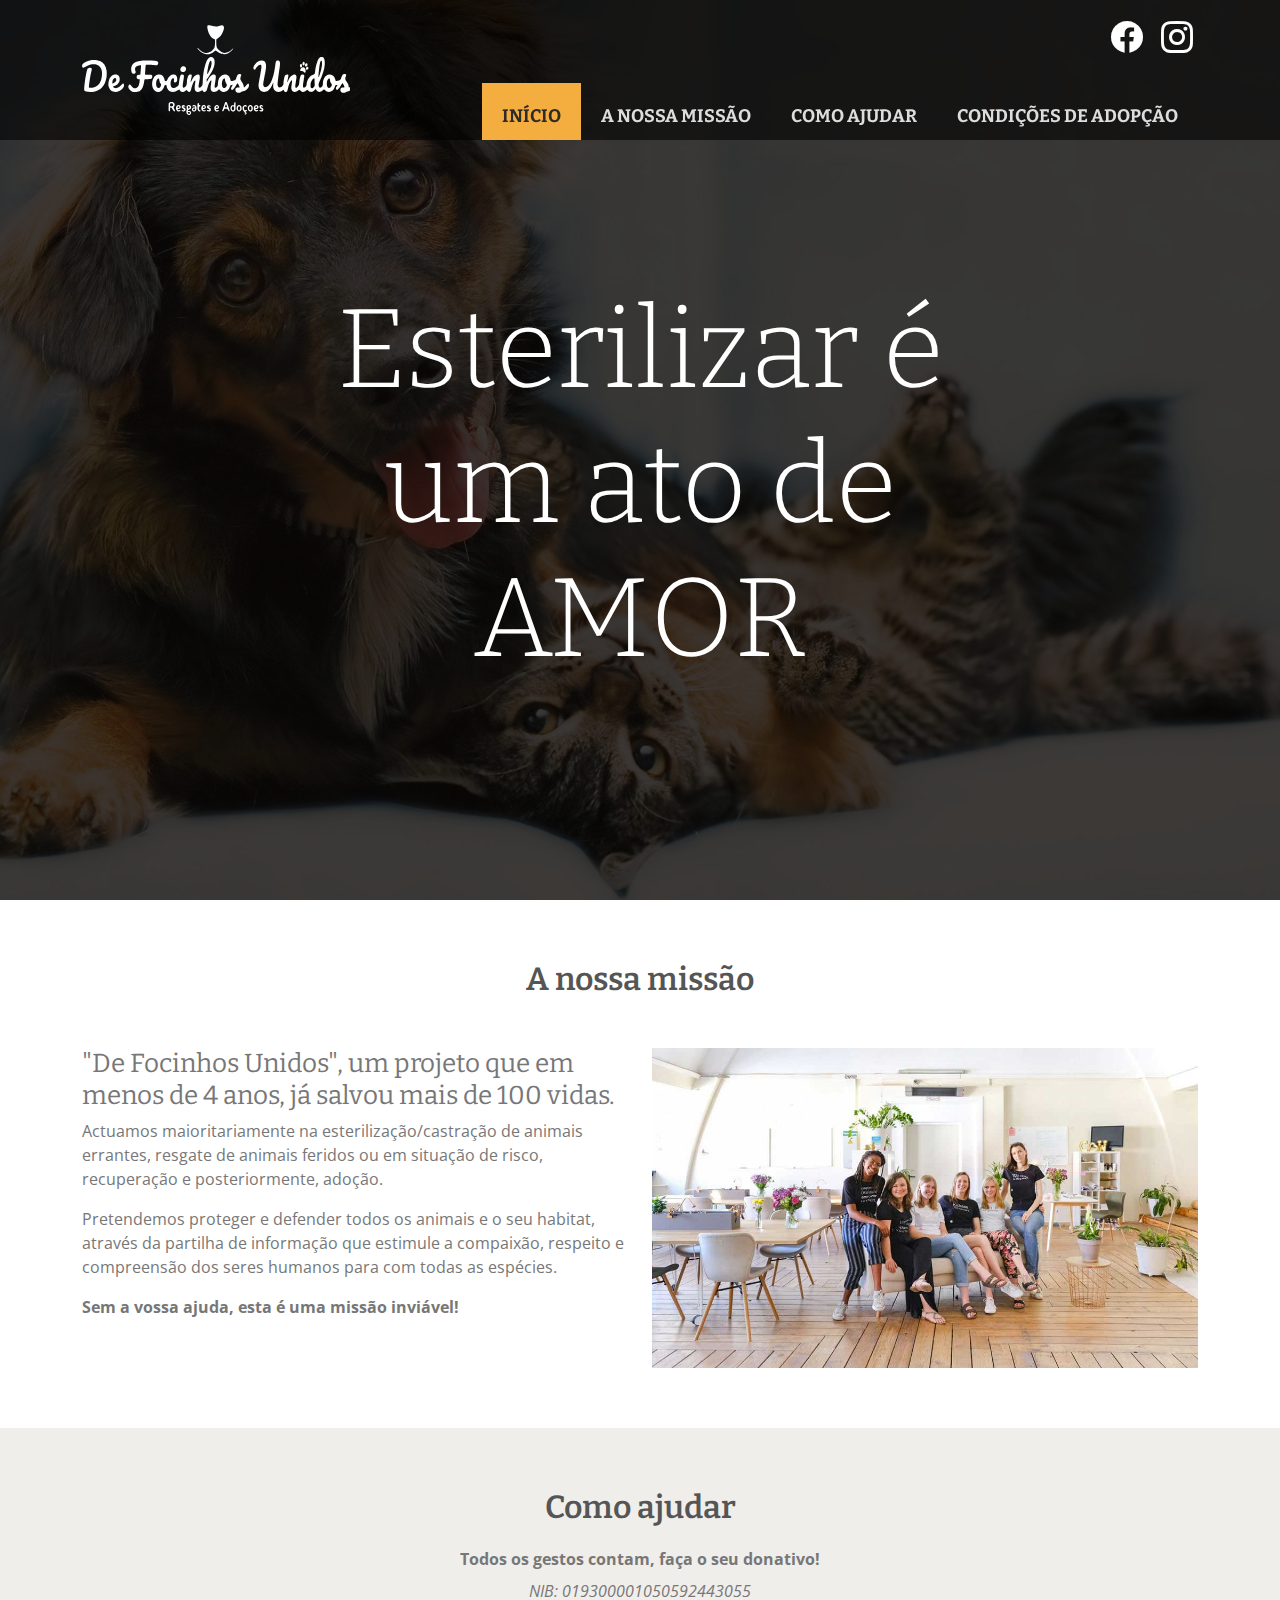
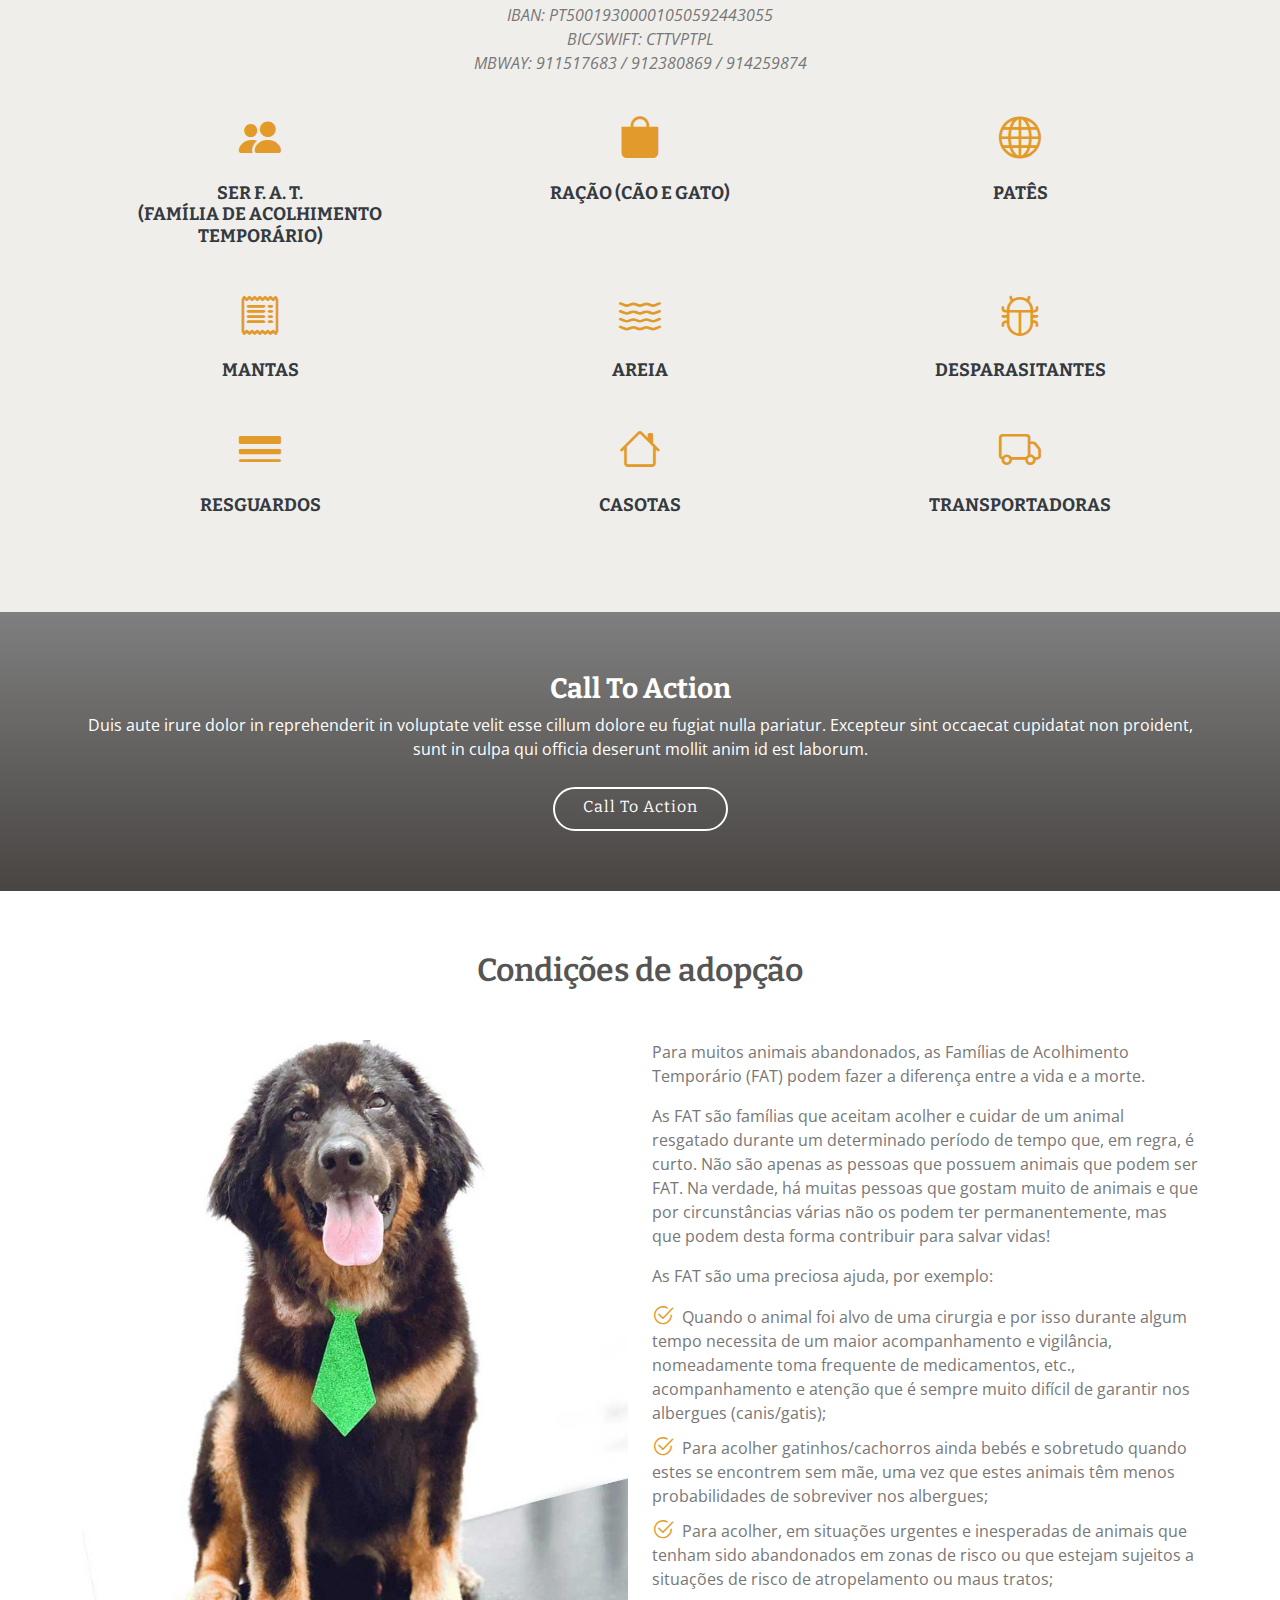
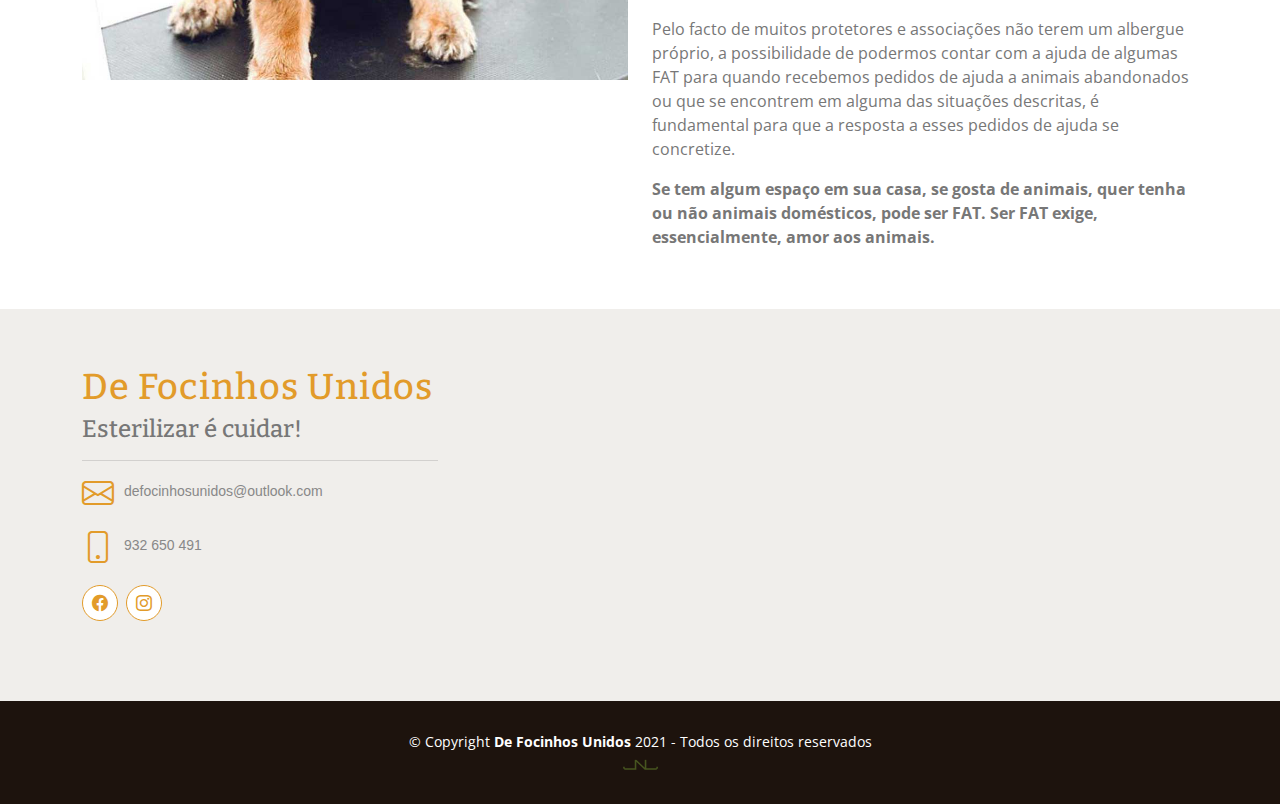
<file: index.html>
<!DOCTYPE html>
<html lang="pt">

<head>
  <meta charset="utf-8">
  <meta content="width=device-width, initial-scale=1.0" name="viewport">

  <title>De Focinhos Unidos</title>
  <meta content="De Focinhos Unidos, um projeto que em menos de 4 anos, já salvou mais de 100 vidas. Actuamos maioritariamente na esterilização/castração de animais errantes, resgate de animais feridos ou em situação de risco, recuperação e posteriormente, adoção." name="description">
  <meta content="focinhos, unidos, resgate, animais, caes, gatos, familia, ajudar, cao, acolhimento, adopção, adopcao, esterilizar, cuidar" name="keywords">
  <link href="assets/img/favicon.png" rel="icon">
  <link href="assets/img/apple-touch-icon.png" rel="apple-touch-icon">
  <link
    href="https://fonts.googleapis.com/css?family=Open+Sans:300,300i,400,400i,600,600i,700,700i|Bitter:400,300,700,900"
    rel="stylesheet">
  <link href="assets/vendor/bootstrap/css/bootstrap.min.css" rel="stylesheet">
  <link href="assets/vendor/bootstrap-icons/bootstrap-icons.css" rel="stylesheet">
  <link href="assets/vendor/glightbox/css/glightbox.min.css" rel="stylesheet">
  <link href="assets/vendor/swiper/swiper-bundle.min.css" rel="stylesheet">
  <link href="assets/css/style.css" rel="stylesheet">
</head>

<body>
  <header id="header" class="fixed-top d-flex align-items-center">
    <div class="container d-flex align-items-center">

      <div class="logo me-auto">
        <a href="./"><img src="assets/img/logo.svg" alt="" class="img-fluid"></a>
      </div>

      <div class="menus">
        <div class="social-nav">
          <a href="https://www.facebook.com/DeFocinhosUnidos/" target="_blank"><i class="bi bi-facebook"></i></a>
          <a href="https://www.instagram.com/defocinhosunidos.pt/" target="_blank"><i class="bi bi-instagram"></i></a>
        </div>
        <nav id="navbar" class="navbar">
          <ul>
            <li><a class="nav-link scrollto active" href="#hero">Início</a></li>
            <li><a class="nav-link scrollto" href="#about">A nossa missão</a></li>
            <li><a class="nav-link scrollto" href="#services">Como ajudar</a></li>
            <li><a class="nav-link scrollto" href="#condicoes">Condições de adopção</a></li>
          </ul>
          <i class="bi bi-list mobile-nav-toggle"></i>
        </nav>
      </div>
    </div>
  </header>

  <section id="hero">
    <div class="hero-container">
      <h1>Esterilizar é <br>um ato de <br>AMOR</h1>
    </div>
  </section>

  <main id="main">

    <section id="about" class="about">
      <div class="container">

        <div class="section-title">
          <h2>A nossa missão</h2>
        </div>

        <div class="row">
          <div class="col-lg-6 order-1 order-lg-2">
            <img src="assets/img/about-img.jpg" class="img-fluid" alt="">
          </div>
          <div class="col-lg-6 pt-4 pt-lg-0 order-2 order-lg-1">
            <h3>"De Focinhos Unidos", um projeto que em menos de 4 anos, já salvou mais de 100 vidas. </h3>
            <p>
              Actuamos maioritariamente na esterilização/castração de animais errantes, resgate de animais feridos ou em
              situação de risco, recuperação e posteriormente, adoção.
            </p>
            <p>
              Pretendemos proteger e defender todos os animais e o seu habitat, através da partilha de informação que
              estimule a compaixão, respeito e compreensão dos seres humanos para com todas as espécies.
            </p>
            <p>
              <strong>Sem a vossa ajuda, esta é uma missão inviável!</strong>
            </p>
          </div>
        </div>

      </div>
    </section>

    <section id="services" class="services section-bg">
      <div class="container">

        <div class="section-title">
          <h2>Como ajudar</h2>
          <p class="fw-bolder mb-2">Todos os gestos contam, faça o seu donativo!</p>
          <p class="fst-italic">
            NIB: 019300001050592443055<br>
            IBAN: PT50019300001050592443055<br>
            BIC/SWIFT: CTTVPTPL<br>
            MBWAY: 911517683 / 912380869 / 914259874
          </p>
        </div>

        <div class="row">
          <div class="col-lg-4 col-md-6 icon-box">
            <div class="icon"><i class="bi bi-people-fill"></i></div>
            <h4 class="title"><a href="">Ser F. A. T. <br>(Família de Acolhimento Temporário)</a></h4>
          </div>
          <div class="col-lg-4 col-md-6 icon-box">
            <div class="icon"><i class="bi bi-bag-fill"></i></div>
            <h4 class="title"><a href="">Ração (Cão e Gato)</a></h4>
          </div>
          <div class="col-lg-4 col-md-6 icon-box">
            <div class="icon"><i class="bi bi-globe"></i></div>
            <h4 class="title"><a href="">Patês</a></h4>
          </div>
          <div class="col-lg-4 col-md-6 icon-box">
            <div class="icon"><i class="bi bi-receipt"></i></div>
            <h4 class="title"><a href="">Mantas</a></h4>
          </div>
          <div class="col-lg-4 col-md-6 icon-box">
            <div class="icon"><i class="bi bi-water"></i></div>
            <h4 class="title"><a href="">Areia</a></h4>
          </div>
          <div class="col-lg-4 col-md-6 icon-box">
            <div class="icon"><i class="bi bi-bug"></i></div>
            <h4 class="title"><a href="">Desparasitantes</a></h4>
          </div>
          <div class="col-lg-4 col-md-6 icon-box">
            <div class="icon"><i class="bi bi-border-width"></i></div>
            <h4 class="title"><a href="">Resguardos</a></h4>
          </div>
          <div class="col-lg-4 col-md-6 icon-box">
            <div class="icon"><i class="bi bi-house"></i></div>
            <h4 class="title"><a href="">Casotas</a></h4>
          </div>
          <div class="col-lg-4 col-md-6 icon-box">
            <div class="icon"><i class="bi bi-truck"></i></div>
            <h4 class="title"><a href="">Transportadoras</a></h4>
          </div>
        </div>

      </div>
    </section>

    <section class="call-to-action">
      <div class="container">

        <div class="text-center">
          <h3>Call To Action</h3>
          <p> Duis aute irure dolor in reprehenderit in voluptate velit esse cillum dolore eu fugiat nulla pariatur.
            Excepteur sint occaecat cupidatat non proident, sunt in culpa qui officia deserunt mollit anim id est
            laborum.</p>
          <a class="cta-btn" href="#">Call To Action</a>
        </div>

      </div>
    </section>

    <section id="condicoes" class="about">
      <div class="container">

        <div class="section-title">
          <h2>Condições de adopção</h2>
        </div>

        <div class="row">
          <div class="col-lg-6 pt-4 pt-lg-0 order-2 order-lg-2">
            <p>Para muitos animais abandonados, as Famílias de Acolhimento Temporário (FAT) podem fazer a diferença entre a vida e a morte.<p><p>As FAT são famílias que aceitam acolher e cuidar de um animal resgatado durante um determinado período de tempo que, em regra, é curto. Não são apenas as pessoas que possuem animais que podem ser FAT. Na verdade, há muitas pessoas que gostam muito de animais e que por circunstâncias várias não os podem ter permanentemente, mas que podem desta forma contribuir para salvar vidas!</p>
            <p>As FAT são uma preciosa ajuda, por exemplo:</p>
            <ul>
              <li><i class="bi bi-check2-circle"></i> Quando o animal foi alvo de uma cirurgia e por isso durante algum tempo necessita de um maior acompanhamento e vigilância, nomeadamente toma frequente de medicamentos, etc., acompanhamento e atenção que é sempre muito difícil de garantir nos albergues (canis/gatis);</li>
              <li><i class="bi bi-check2-circle"></i> Para acolher gatinhos/cachorros ainda bebés e sobretudo quando estes se encontrem sem mãe, uma vez que estes animais têm menos probabilidades de sobreviver nos albergues;</li>
              <li><i class="bi bi-check2-circle"></i> Para acolher, em situações urgentes e inesperadas de animais que tenham sido abandonados em zonas de risco ou que estejam sujeitos a situações de risco de atropelamento ou maus tratos;</li>
            </ul>
            <p>Pelo facto de muitos protetores e associações não terem um albergue próprio, a possibilidade de podermos contar com a ajuda de algumas FAT para quando recebemos pedidos de ajuda a animais abandonados ou que se encontrem em alguma das situações descritas, é fundamental para que a resposta a esses pedidos de ajuda se concretize.</p>
            <p class="fw-bolder">Se tem algum espaço em sua casa, se gosta de animais, quer tenha ou não animais domésticos, pode ser FAT. Ser FAT exige, essencialmente, amor aos animais.</p>
          </div>
          <div class="col-lg-6 order-1 order-lg-1">
            <img src="assets/img/condicoes.jpg" class="img-fluid" alt="">
          </div>
        </div>

      </div>
    </section>

    <!--
    <section id="faq" class="faq section-bg">
      <div class="container">

        <div class="section-title">
          <h2>Frequently Asked Questions</h2>
        </div>

        <ul class="faq-list">

          <li>
            <div data-bs-toggle="collapse" class="collapsed question" href="#faq1">Non consectetur a erat nam at lectus
              urna duis? <i class="bi bi-chevron-down icon-show"></i><i class="bi bi-chevron-up icon-close"></i></div>
            <div id="faq1" class="collapse" data-bs-parent=".faq-list">
              <p>
                Feugiat pretium nibh ipsum consequat. Tempus iaculis urna id volutpat lacus laoreet non curabitur
                gravida. Venenatis lectus magna fringilla urna porttitor rhoncus dolor purus non.
              </p>
            </div>
          </li>

          <li>
            <div data-bs-toggle="collapse" href="#faq2" class="collapsed question">Feugiat scelerisque varius morbi enim
              nunc faucibus a pellentesque? <i class="bi bi-chevron-down icon-show"></i><i
                class="bi bi-chevron-up icon-close"></i></div>
            <div id="faq2" class="collapse" data-bs-parent=".faq-list">
              <p>
                Dolor sit amet consectetur adipiscing elit pellentesque habitant morbi. Id interdum velit laoreet id
                donec ultrices. Fringilla phasellus faucibus scelerisque eleifend donec pretium. Est pellentesque elit
                ullamcorper dignissim. Mauris ultrices eros in cursus turpis massa tincidunt dui.
              </p>
            </div>
          </li>

          <li>
            <div data-bs-toggle="collapse" href="#faq3" class="collapsed question">Dolor sit amet consectetur adipiscing
              elit pellentesque habitant morbi? <i class="bi bi-chevron-down icon-show"></i><i
                class="bi bi-chevron-up icon-close"></i></div>
            <div id="faq3" class="collapse" data-bs-parent=".faq-list">
              <p>
                Eleifend mi in nulla posuere sollicitudin aliquam ultrices sagittis orci. Faucibus pulvinar elementum
                integer enim. Sem nulla pharetra diam sit amet nisl suscipit. Rutrum tellus pellentesque eu tincidunt.
                Lectus urna duis convallis convallis tellus. Urna molestie at elementum eu facilisis sed odio morbi quis
              </p>
            </div>
          </li>

          <li>
            <div data-bs-toggle="collapse" href="#faq4" class="collapsed question">Ac odio tempor orci dapibus. Aliquam
              eleifend mi in nulla? <i class="bi bi-chevron-down icon-show"></i><i
                class="bi bi-chevron-up icon-close"></i></div>
            <div id="faq4" class="collapse" data-bs-parent=".faq-list">
              <p>
                Dolor sit amet consectetur adipiscing elit pellentesque habitant morbi. Id interdum velit laoreet id
                donec ultrices. Fringilla phasellus faucibus scelerisque eleifend donec pretium. Est pellentesque elit
                ullamcorper dignissim. Mauris ultrices eros in cursus turpis massa tincidunt dui.
              </p>
            </div>
          </li>

          <li>
            <div data-bs-toggle="collapse" href="#faq5" class="collapsed question">Tempus quam pellentesque nec nam
              aliquam sem et tortor consequat? <i class="bi bi-chevron-down icon-show"></i><i
                class="bi bi-chevron-up icon-close"></i></div>
            <div id="faq5" class="collapse" data-bs-parent=".faq-list">
              <p>
                Molestie a iaculis at erat pellentesque adipiscing commodo. Dignissim suspendisse in est ante in. Nunc
                vel risus commodo viverra maecenas accumsan. Sit amet nisl suscipit adipiscing bibendum est. Purus
                gravida quis blandit turpis cursus in
              </p>
            </div>
          </li>

          <li>
            <div data-bs-toggle="collapse" href="#faq6" class="collapsed question">Tortor vitae purus faucibus ornare.
              Varius vel pharetra vel turpis nunc eget lorem dolor? <i class="bi bi-chevron-down icon-show"></i><i
                class="bi bi-chevron-up icon-close"></i></div>
            <div id="faq6" class="collapse" data-bs-parent=".faq-list">
              <p>
                Laoreet sit amet cursus sit amet dictum sit amet justo. Mauris vitae ultricies leo integer malesuada
                nunc vel. Tincidunt eget nullam non nisi est sit amet. Turpis nunc eget lorem dolor sed. Ut venenatis
                tellus in metus vulputate eu scelerisque. Pellentesque diam volutpat commodo sed egestas egestas
                fringilla phasellus faucibus. Nibh tellus molestie nunc non blandit massa enim nec.
              </p>
            </div>
          </li>

        </ul>

      </div>
    </section>

    <section id="portfolio" class="portfolio">
      <div class="container">

        <div class="section-title">
          <h2>Our Portfolio</h2>
        </div>

        <div class="row">
          <div class="col-lg-12">
            <ul id="portfolio-flters">
              <li data-filter="*" class="filter-active">All</li>
              <li data-filter=".filter-app">App</li>
              <li data-filter=".filter-card">Card</li>
              <li data-filter=".filter-web">Web</li>
            </ul>
          </div>
        </div>

        <div class="row portfolio-container">

          <div class="col-lg-4 col-md-6 portfolio-item filter-app">
            <div class="portfolio-wrap">
              <img src="assets/img/portfolio/portfolio-1.jpg" class="img-fluid" alt="">
              <div class="portfolio-info">
                <h3><a href="assets/img/portfolio/portfolio-1.jpg" data-gallery="portfolioGallery"
                    class="portfolio-lightbox" title="App 1">App 1</a></h3>
                <div>
                  <a href="assets/img/portfolio/portfolio-1.jpg" data-gallery="portfolioGallery"
                    class="portfolio-lightbox" title="App 1"><i class="bi bi-plus"></i></a>
                  <a href="portfolio-details.html" title="Details"><i class="bi bi-link"></i></a>
                </div>
              </div>
            </div>
          </div>

          <div class="col-lg-4 col-md-6 portfolio-item filter-web">
            <div class="portfolio-wrap">
              <img src="assets/img/portfolio/portfolio-2.jpg" class="img-fluid" alt="">
              <div class="portfolio-info">
                <h3><a href="assets/img/portfolio/portfolio-2.jpg" data-gallery="portfolioGallery"
                    class="portfolio-lightbox" title="Web 3">Web 3</a></h3>
                <div>
                  <a href="assets/img/portfolio/portfolio-2.jpg" data-gallery="portfolioGallery"
                    class="portfolio-lightbox" title="Web 3"><i class="bi bi-plus"></i></a>
                  <a href="portfolio-details.html" title="Details"><i class="bi bi-link"></i></a>
                </div>
              </div>
            </div>
          </div>

          <div class="col-lg-4 col-md-6 portfolio-item filter-app">
            <div class="portfolio-wrap">
              <img src="assets/img/portfolio/portfolio-3.jpg" class="img-fluid" alt="">
              <div class="portfolio-info">
                <h3><a href="assets/img/portfolio/portfolio-3.jpg" data-gallery="portfolioGallery"
                    class="portfolio-lightbox" title="App 2">App 2</a></h3>
                <div>
                  <a href="assets/img/portfolio/portfolio-3.jpg" data-gallery="portfolioGallery"
                    class="portfolio-lightbox" title="App 2"><i class="bi bi-plus"></i></a>
                  <a href="portfolio-details.html" title="Details"><i class="bi bi-link"></i></a>
                </div>
              </div>
            </div>
          </div>

          <div class="col-lg-4 col-md-6 portfolio-item filter-card">
            <div class="portfolio-wrap">
              <img src="assets/img/portfolio/portfolio-4.jpg" class="img-fluid" alt="">
              <div class="portfolio-info">
                <h3><a href="assets/img/portfolio/portfolio-4.jpg" data-gallery="portfolioGallery"
                    class="portfolio-lightbox" title="Card 2">Card 2</a></h3>
                <div>
                  <a href="assets/img/portfolio/portfolio-4.jpg" data-gallery="portfolioGallery"
                    class="portfolio-lightbox" title="Card 2"><i class="bi bi-plus"></i></a>
                  <a href="portfolio-details.html" title="Details"><i class="bi bi-link"></i></a>
                </div>
              </div>
            </div>
          </div>

          <div class="col-lg-4 col-md-6 portfolio-item filter-web">
            <div class="portfolio-wrap">
              <img src="assets/img/portfolio/portfolio-5.jpg" class="img-fluid" alt="">
              <div class="portfolio-info">
                <h3><a href="assets/img/portfolio/portfolio-5.jpg" data-gallery="portfolioGallery"
                    class="portfolio-lightbox" title="Web 2">Web 2</a></h3>
                <div>
                  <a href="assets/img/portfolio/portfolio-5.jpg" data-gallery="portfolioGallery"
                    class="portfolio-lightbox" title="Web 2"><i class="bi bi-plus"></i></a>
                  <a href="portfolio-details.html" title="Details"><i class="bi bi-link"></i></a>
                </div>
              </div>
            </div>
          </div>

          <div class="col-lg-4 col-md-6 portfolio-item filter-app">
            <div class="portfolio-wrap">
              <img src="assets/img/portfolio/portfolio-6.jpg" class="img-fluid" alt="">
              <div class="portfolio-info">
                <h3><a href="assets/img/portfolio/portfolio-6.jpg" data-gallery="portfolioGallery"
                    class="portfolio-lightbox" title="App 3">App 3</a></h3>
                <div>
                  <a href="assets/img/portfolio/portfolio-6.jpg" data-gallery="portfolioGallery"
                    class="portfolio-lightbox" title="App 3"><i class="bi bi-plus"></i></a>
                  <a href="portfolio-details.html" title="Details"><i class="bi bi-link"></i></a>
                </div>
              </div>
            </div>
          </div>

          <div class="col-lg-4 col-md-6 portfolio-item filter-card">
            <div class="portfolio-wrap">
              <img src="assets/img/portfolio/portfolio-7.jpg" class="img-fluid" alt="">
              <div class="portfolio-info">
                <h3><a href="assets/img/portfolio/portfolio-7.jpg" data-gallery="portfolioGallery"
                    class="portfolio-lightbox" title="Card 1">Card 1</a></h3>
                <div>
                  <a href="assets/img/portfolio/portfolio-7.jpg" data-gallery="portfolioGallery"
                    class="portfolio-lightbox" title="Card 1"><i class="bi bi-plus"></i></a>
                  <a href="portfolio-details.html" title="Details"><i class="bi bi-link"></i></a>
                </div>
              </div>
            </div>
          </div>

          <div class="col-lg-4 col-md-6 portfolio-item filter-card">
            <div class="portfolio-wrap">
              <img src="assets/img/portfolio/portfolio-8.jpg" class="img-fluid" alt="">
              <div class="portfolio-info">
                <h3><a href="assets/img/portfolio/portfolio-8.jpg" data-gallery="portfolioGallery"
                    class="portfolio-lightbox" title="Card 3">Card 3</a></h3>
                <div>
                  <a href="assets/img/portfolio/portfolio-8.jpg" data-gallery="portfolioGallery"
                    class="portfolio-lightbox" title="Card 3"><i class="bi bi-plus"></i></a>
                  <a href="portfolio-details.html" title="Details"><i class="bi bi-link"></i></a>
                </div>
              </div>
            </div>
          </div>

          <div class="col-lg-4 col-md-6 portfolio-item filter-web">
            <div class="portfolio-wrap">
              <img src="assets/img/portfolio/portfolio-9.jpg" class="img-fluid" alt="">
              <div class="portfolio-info">
                <h3><a href="assets/img/portfolio/portfolio-9.jpg" data-gallery="portfolioGallery"
                    class="portfolio-lightbox" title="Web 1">Web 1</a></h3>
                <div>
                  <a href="assets/img/portfolio/portfolio-9.jpg" data-gallery="portfolioGallery"
                    class="portfolio-lightbox" title="Web 1"><i class="bi bi-plus"></i></a>
                  <a href="portfolio-details.html" title="Details"><i class="bi bi-link"></i></a>
                </div>
              </div>
            </div>
          </div>

        </div>

      </div>
    </section> -->

    <section id="contact" class="contact section-bg">
      <div class="container">
        <div class="row">

          <div class="col-lg-4 col-md-4">
            <div class="contact-about">
              <h3>De Focinhos Unidos</h3>
              <h4>Esterilizar é cuidar! </h4>
              <hr>
              <div class="info">
                <div>
                  <i class="bi bi-envelope"></i>
                  <p>defocinhosunidos@outlook.com</p>
                </div>
                <div>
                  <i class="bi bi-phone"></i>
                  <p>932 650 491</p>
                </div>
              </div>
              <div class="social-links">
                <a href="https://www.facebook.com/DeFocinhosUnidos/" target="_blank" class="facebook"><i class="bi bi-facebook"></i></a>
                <a href="https://www.instagram.com/defocinhosunidos.pt/" target="_blank" class="instagram"><i class="bi bi-instagram"></i></a>
              </div>
            </div>
          </div>

        </div>

      </div>
    </section>

  </main>

  <footer id="footer">
    <div class="container">
      <div class="copyright">
        © Copyright <strong><span>De Focinhos Unidos</span></strong> 2021 - Todos os direitos reservados<br>
        <a class="jnl" href="https://jonilive.com" target="_blank" title="Desenvolvido por Jonilive.com"></a>
      </div>
    </div>
  </footer>

  <a href="#" class="back-to-top d-flex align-items-center justify-content-center"><i
      class="bi bi-arrow-up-short"></i></a>

  <script src="assets/vendor/bootstrap/js/bootstrap.bundle.min.js"></script>
  <script src="assets/vendor/glightbox/js/glightbox.min.js"></script>
  <script src="assets/vendor/isotope-layout/isotope.pkgd.min.js"></script>
  <script src="assets/vendor/php-email-form/validate.js"></script>
  <script src="assets/vendor/swiper/swiper-bundle.min.js"></script>
  <script src="assets/js/main.js"></script>

</body>

</html>
</file>
<file: assets/css/style.css>
/*--------------------------------------------------------------
# General
--------------------------------------------------------------*/
body {
  font-family: "Open Sans", sans-serif;
  color: #777;
}

a {
  text-decoration: none;
  color: #f4ae40;
}

a:hover {
  color: #e29b2a;
  text-decoration: none;
}

h1, h2, h3, h4, h5, h6, .font-primary {
  font-family: 'Bitter', sans-serif;
}

/*--------------------------------------------------------------
# Sections General
--------------------------------------------------------------*/
section {
  padding: 60px 0;
}

.section-bg {
  background-color: #f0eeeb;
}

.section-title {
  text-align: center;
  padding-bottom: 30px;
}

.section-title h2 {
  font-size: 32px;
  font-weight: 600;
  margin-bottom: 20px;
  padding-bottom: 0;
  color: #555;
}

.section-title p {
  margin-bottom: 0;
}

/*--------------------------------------------------------------
# Breadcrumbs
--------------------------------------------------------------*/
.breadcrumbs {
  padding: 20px 0;
  background-color: #f6fafa;
  min-height: 40px;
  margin-top: 80px;
}

.breadcrumbs h2 {
  font-size: 24px;
  font-weight: 600;
  margin: 0;
}

@media (max-width: 992px) {
  .breadcrumbs h2 {
    margin: 0 0 10px 0;
  }
}

.breadcrumbs ol {
  display: flex;
  flex-wrap: wrap;
  list-style: none;
  padding: 0;
  margin: 0;
  font-size: 14px;
}

.breadcrumbs ol li + li {
  padding-left: 10px;
}

.breadcrumbs ol li + li::before {
  display: inline-block;
  padding-right: 10px;
  color: #7d766c;
  content: "/";
}

@media (max-width: 768px) {
  .breadcrumbs .d-flex {
    display: block !important;
  }
  .breadcrumbs ol {
    display: block;
  }
  .breadcrumbs ol li {
    display: inline-block;
  }
}

/*--------------------------------------------------------------
# Back to top button
--------------------------------------------------------------*/
.back-to-top {
  position: fixed;
  visibility: hidden;
  opacity: 0;
  right: 15px;
  bottom: 15px;
  z-index: 99999;
  background: #f4ae40;
  width: 40px;
  height: 40px;
  border-radius: 4px;
  transition: all 0.4s;
}

.back-to-top i {
  font-size: 24px;
  color: #fff;
  line-height: 0;
}

.back-to-top:hover {
  background: #e29b2a;
  color: #fff;
}

.back-to-top.active {
  visibility: visible;
  opacity: 1;
}

/*--------------------------------------------------------------
# Header
--------------------------------------------------------------*/
#header {
  height: 140px;
  transition: all 0.5s;
  z-index: 997;
  transition: all 0.5s;
  background: rgba(0,0,0, 0.6);
}

#header.header-scrolled {
  background: rgba(0,0,0, 0.9);
  height: 140px;
}

#header .logo h1 {
  font-size: 30px;
  margin: 0;
  padding: 0;
  line-height: 0;
  font-weight: 700;
  letter-spacing: 1px;
}

#header .logo h1 a, #header .logo h1 a:hover {
  color: #fff;
  text-decoration: none;
  line-height: 0;
}

#header .logo img {
  padding: 0;
  margin: 0;
  max-height: 90px;
}

#main {
  margin-top: 80px;
}

.social-nav{
  height: 40px;
  padding:0;
  width: 100%;
  margin-bottom: 30px;
  font-size: 2em;
  text-align: right;
}
.social-nav a{
  margin: 5px;
  color:#fff;
}
.social-nav a:hover{
  color:#aaa;
}
@media (max-width: 991px) {
  .social-nav{
    display: none;
  }
}


/*--------------------------------------------------------------
# Navigation Menu
--------------------------------------------------------------*/
/**
* Desktop Navigation 
*/
.nav-link, .nav-link:focus, .nav-link:hover {
  color:#fff;
}

.navbar {
  width: 100%;
  padding: 0;
  margin-bottom: -12px;
}

.navbar ul {
  margin: 0;
  padding: 0;
  display: flex;
  list-style: none;
  align-items: center;
}

.navbar li {
  position: relative;
}

.navbar a {
  display: flex;
  align-items: center;
  justify-content: space-between;
  padding: 20px 20px 10px 20px;
  font-family: "Bitter", sans-serif;
  font-size: 18px;
  font-weight: 700;
  color: #ddd;
  white-space: nowrap;
  transition: 0.3s;
  text-transform: uppercase;
}

.navbar a i {
  font-size: 12px;
  line-height: 0;
  margin-left: 5px;
}

.navbar a:hover, .navbar .active, .navbar li:hover > a {
  color: #fff;
}

.navbar .active {
  background: #f4ae40;
  color: rgba(46, 43, 41, 1);
}

.navbar .dropdown ul {
  display: block;
  position: absolute;
  left: 14px;
  top: calc(100% + 30px);
  margin: 0;
  padding: 10px 0;
  z-index: 99;
  opacity: 0;
  visibility: hidden;
  background: #fff;
  box-shadow: 0px 0px 30px rgba(127, 137, 161, 0.25);
  transition: 0.3s;
}

.navbar .dropdown ul li {
  min-width: 200px;
}

.navbar .dropdown ul a {
  padding: 10px 20px;
  text-transform: none;
  font-size: 14px;
  font-weight: 500;
  color: #f4ae40;
}

.navbar .dropdown ul a i {
  font-size: 12px;
}

.navbar .dropdown ul a:hover, .navbar .dropdown ul .active:hover, .navbar .dropdown ul li:hover > a {
  color: #e29b2a;
}

.navbar .dropdown:hover > ul {
  opacity: 1;
  top: 100%;
  visibility: visible;
}

.navbar .dropdown .dropdown ul {
  top: 0;
  left: calc(100% - 30px);
  visibility: hidden;
}

.navbar .dropdown .dropdown:hover > ul {
  opacity: 1;
  top: 0;
  left: 100%;
  visibility: visible;
}
@media (max-width: 1200px){
  .navbar {
    width: 100%;
    padding: 0;
    margin-bottom: -17px;
  }
  .navbar a {
    display: flex;
    align-items: center;
    justify-content: space-between;
    padding: 20px 10px 10px 10px;
    font-family: "Bitter", sans-serif;
    font-size: 15px;
    font-weight: 700;
    color: #ddd;
    white-space: nowrap;
    transition: 0.3s;
    text-transform: uppercase;
  }
}


@media (max-width: 1366px) {
  .navbar .dropdown .dropdown ul {
    left: -90%;
  }
  .navbar .dropdown .dropdown:hover > ul {
    left: -100%;
  }
}

/**
* Mobile Navigation 
*/
.mobile-nav-toggle {
  color: #fff;
  font-size: 28px;
  cursor: pointer;
  display: none;
  line-height: 0;
  transition: 0.5s;
}

@media (max-width: 991px) {
  .mobile-nav-toggle {
    display: block;
  }
  .navbar ul {
    display: none;
  }
}

.navbar-mobile {
  position: fixed;
  overflow: hidden;
  top: 0;
  right: 0;
  left: 0;
  bottom: 0;
  background: rgba(0, 0, 0, 0.9);
  transition: 0.3s;
}

.navbar-mobile .mobile-nav-toggle {
  position: absolute;
  top: 65px;
  right: 15px;
}

.navbar-mobile ul {
  display: block;
  position: absolute;
  top: 140px;
  right: 0px;
  bottom: 0px;
  left: 0px;
  padding: 10px 0;
  background-color: rgba(0,0,0, 0.9);
  overflow-y: auto;
  transition: 0.3s;
}

.navbar-mobile a {
  padding: 10px 20px;
  font-size: 15px;
  color: #ddd;
}

.navbar-mobile a:hover, .navbar-mobile .active, .navbar-mobile li:hover > a {
  color: #391b07;
}

.navbar-mobile .getstarted {
  margin: 15px;
}

.navbar-mobile .dropdown ul {
  position: static;
  display: none;
  margin: 10px 20px;
  padding: 10px 0;
  z-index: 99;
  opacity: 1;
  visibility: visible;
  background: #fff;
  box-shadow: 0px 0px 30px rgba(127, 137, 161, 0.25);
}

.navbar-mobile .dropdown ul li {
  min-width: 200px;
}

.navbar-mobile .dropdown ul a {
  padding: 10px 20px;
}

.navbar-mobile .dropdown ul a i {
  font-size: 12px;
}

.navbar-mobile .dropdown ul a:hover, .navbar-mobile .dropdown ul .active:hover, .navbar-mobile .dropdown ul li:hover > a {
  color: #e29b2a;
}

.navbar-mobile .dropdown > .dropdown-active {
  display: block;
}

/*--------------------------------------------------------------
# Hero Section
--------------------------------------------------------------*/
#hero {
  width: 100%;
  height: 100vh;
  background: url("../img/hero-background.jpg") top center;
  background-size: cover;
  position: relative;
  margin-bottom: -80px;
}

#hero:before {
  content: "";
  background: rgba(0, 0, 0, 0.5);
  position: absolute;
  bottom: 0;
  top: 0;
  left: 0;
  right: 0;
}

#hero .hero-container {
  position: absolute;
  bottom: 0;
  top: 0;
  left: 0;
  right: 0;
  display: flex;
  padding-top: 80px;
  justify-content: center;
  align-items: center;
  flex-direction: column;
  text-align: center;
}

#hero h1 {
  margin: 0 0 10px 0;
  font-size: 7em;
  font-weight: 300;
  line-height: 1.2em;
  color: #fff;
}

#hero h2 {
  color: #eee;
  margin-bottom: 50px;
  font-size: 20px;
  font-weight: 300;
}

#hero .btn-get-started {
  font-family: 'Bitter', sans-serif;
  font-weight: 400;
  font-size: 16px;
  letter-spacing: 1px;
  display: inline-block;
  padding: 8px 28px 10px 28px;
  border-radius: 50px;
  transition: 0.5s;
  border: 1px solid #fff;
  color: #fff;
}

#hero .btn-get-started:hover {
  background: #fff;
  color: #e29b2a;
  border: 1px solid #e29b2a;
}

@media (min-width: 1024px) {
  #hero {
    background-attachment: fixed;
  }
}

@media (max-width: 768px) {
  #hero h1 {
    font-size: 48px;
    line-height: 66px;
  }
  #hero h2 {
    font-size: 18px;
    line-height: 24px;
    margin-bottom: 30px;
  }
}

/*--------------------------------------------------------------
# About Us
--------------------------------------------------------------*/
.about h3 {
  font-weight: 400;
  font-size: 26px;
}

.about ul {
  list-style: none;
  padding: 0;
}

.about ul li {
  padding-bottom: 10px;
}

.about ul i {
  font-size: 22px;
  padding-right: 4px;
  color: #e29b2a;
  line-height: 0;
}

.about p:last-child {
  margin-bottom: 0;
}

/*--------------------------------------------------------------
# Services
--------------------------------------------------------------*/
.services .icon-box {
  margin-bottom: 20px;
  text-align: center;
}

.services .icon {
  display: flex;
  justify-content: center;
  margin-bottom: 15px;
}

.services .icon i {
  color: #e29b2a;
  font-size: 42px;
}

.services .title {
  font-weight: 700;
  margin-bottom: 15px;
  font-size: 18px;
  text-transform: uppercase;
}

.services .title a {
  color: #343a40;
  transition: 0.3s;
}

.services .icon-box:hover .title a {
  color: #e29b2a;
}

.services .description {
  line-height: 24px;
  font-size: 14px;
}

/*--------------------------------------------------------------
# Call To Action
--------------------------------------------------------------*/
.call-to-action {
  background: linear-gradient(rgba(0, 0, 0, 0.5), rgba(26, 22, 19, 0.8)), url("../img/call-to-action-bg.jpg") fixed center center;
  background-size: cover;
  padding: 60px 0;
}

.call-to-action h3 {
  color: #fff;
  font-size: 28px;
  font-weight: 700;
}

.call-to-action p {
  color: #fff;
}

.call-to-action .cta-btn {
  font-family: 'Bitter', sans-serif;
  font-weight: 400;
  font-size: 16px;
  letter-spacing: 1px;
  display: inline-block;
  padding: 6px 28px 10px 28px;
  border-radius: 25px;
  transition: 0.5s;
  margin-top: 10px;
  border: 2px solid #fff;
  color: #fff;
}

.call-to-action .cta-btn:hover {
  background: #e29b2a;
  border: 2px solid #e29b2a;
}

/*--------------------------------------------------------------
# Our Portfolio
--------------------------------------------------------------*/
.portfolio {
  padding: 60px 0;
}

.portfolio #portfolio-flters {
  padding: 0;
  margin: 0 0 35px 0;
  list-style: none;
  text-align: center;
}

.portfolio #portfolio-flters li {
  cursor: pointer;
  margin: 0 15px 15px 0;
  display: inline-block;
  padding: 10px 20px;
  font-size: 12px;
  line-height: 20px;
  color: #777;
  border-radius: 4px;
  text-transform: uppercase;
  background: white;
  margin-bottom: 5px;
  transition: all 0.3s ease-in-out;
}

.portfolio #portfolio-flters li:hover, .portfolio #portfolio-flters li.filter-active {
  background: #e29b2a;
  color: #fff;
}

.portfolio #portfolio-flters li:last-child {
  margin-right: 0;
}

.portfolio .portfolio-wrap {
  background: #073839;
  overflow: hidden;
  min-height: 200px;
  position: relative;
  border-radius: 4px;
  margin: 0 0 30px 0;
}

.portfolio .portfolio-wrap img {
  transition: all 0.3s ease-in-out;
}

.portfolio .portfolio-wrap .portfolio-info {
  opacity: 0;
  position: absolute;
  transition: all .3s linear;
  text-align: center;
  top: 10%;
  left: 0;
  right: 0;
}

.portfolio .portfolio-wrap .portfolio-info h3 {
  font-size: 22px;
}

.portfolio .portfolio-wrap .portfolio-info h3 a {
  color: #fff;
  font-weight: bold;
}

.portfolio .portfolio-wrap .portfolio-info a i {
  color: #fff;
  font-size: 24px;
  transition: 0.3s;
  margin: 4px;
}

.portfolio .portfolio-wrap .portfolio-info a i:hover {
  color: #e29b2a;
}

.portfolio .portfolio-wrap:hover img {
  opacity: 0.4;
  transform: scale(1.1);
}

.portfolio .portfolio-wrap:hover .portfolio-info {
  opacity: 1;
  top: calc(50% - 30px);
}

/*--------------------------------------------------------------
# Portfolio Details
--------------------------------------------------------------*/
.portfolio-details {
  padding-top: 40px;
}

.portfolio-details .portfolio-details-slider img {
  width: 100%;
}

.portfolio-details .portfolio-details-slider .swiper-pagination {
  margin-top: 20px;
  position: relative;
}

.portfolio-details .portfolio-details-slider .swiper-pagination .swiper-pagination-bullet {
  width: 12px;
  height: 12px;
  background-color: #fff;
  opacity: 1;
  border: 1px solid #e29b2a;
}

.portfolio-details .portfolio-details-slider .swiper-pagination .swiper-pagination-bullet-active {
  background-color: #e29b2a;
}

.portfolio-details .portfolio-info {
  padding: 30px;
  box-shadow: 0px 0 30px rgba(7, 56, 57, 0.08);
}

.portfolio-details .portfolio-info h3 {
  font-size: 22px;
  font-weight: 700;
  margin-bottom: 20px;
  padding-bottom: 20px;
  border-bottom: 1px solid #eee;
}

.portfolio-details .portfolio-info ul {
  list-style: none;
  padding: 0;
  font-size: 15px;
}

.portfolio-details .portfolio-info ul li + li {
  margin-top: 10px;
}

.portfolio-details .portfolio-description {
  padding-top: 30px;
}

.portfolio-details .portfolio-description h2 {
  font-size: 26px;
  font-weight: 700;
  margin-bottom: 20px;
}

.portfolio-details .portfolio-description p {
  padding: 0;
}

/*--------------------------------------------------------------
# Frequently Asked Questions
--------------------------------------------------------------*/
.faq {
  padding: 60px 0;
}

.faq .faq-list {
  padding: 0;
  list-style: none;
}

.faq .faq-list li {
  border-bottom: 1px solid #deefed;
  margin-bottom: 20px;
  padding-bottom: 20px;
}

.faq .faq-list .question {
  display: block;
  position: relative;
  font-family: #e29b2a;
  font-size: 18px;
  line-height: 24px;
  font-weight: 400;
  padding-left: 25px;
  cursor: pointer;
  color: #e29b2a;
  transition: 0.3s;
}

.faq .faq-list i {
  font-size: 16px;
  position: absolute;
  left: 0;
  top: -2px;
}

.faq .faq-list p {
  margin-bottom: 0;
  padding: 10px 0 0 25px;
}

.faq .faq-list .icon-show {
  display: none;
}

.faq .faq-list .collapsed {
  color: #343a40;
}

.faq .faq-list .collapsed:hover {
  color: #e29b2a;
}

.faq .faq-list .collapsed .icon-show {
  display: inline-block;
  transition: 0.6s;
}

.faq .faq-list .collapsed .icon-close {
  display: none;
  transition: 0.6s;
}

/*--------------------------------------------------------------
# Our Team
--------------------------------------------------------------*/
.team .member {
  text-align: center;
  box-shadow: 0px 0px 12px 0px rgba(0, 0, 0, 0.1);
  padding: 30px 20px;
  background: #fff;
}

.team .member img {
  max-width: 60%;
  border-radius: 50%;
  margin: 0 0 30px 0;
}

.team .member h4 {
  font-weight: 700;
  margin-bottom: 2px;
  font-size: 18px;
}

.team .member span {
  font-style: italic;
  display: block;
  font-size: 13px;
}

.team .member p {
  padding-top: 10px;
  font-size: 14px;
  font-style: italic;
  color: #aaaaaa;
}

.team .member .social {
  margin-top: 15px;
}

.team .member .social a {
  color: #92cac3;
  transition: 0.3s;
}

.team .member .social a:hover {
  color: #3c8b81;
}

.team .member .social i {
  font-size: 18px;
  margin: 0 2px;
}

/*--------------------------------------------------------------
# Contact Us
--------------------------------------------------------------*/
.contact .contact-about h3 {
  font-size: 36px;
  margin: 0 0 10px 0;
  padding: 0;
  line-height: 1;
  font-weight: 500;
  letter-spacing: 1px;
  color: #e29b2a;
}

.contact .contact-about p {
  font-size: 14px;
  line-height: 24px;
  font-family: "Lato", sans-serif;
  color: #888;
}

.contact .social-links {
  padding-bottom: 20px;
}

.contact .social-links a {
  display: inline-flex;
  align-items: center;
  justify-content: center;
  font-size: 16px;
  background: #fff;
  color: #e29b2a;
  line-height: 0;
  margin-right: 4px;
  border-radius: 50%;
  width: 36px;
  height: 36px;
  transition: 0.3s;
  border: 1px solid #e29b2a;
}

.contact .social-links a:hover {
  background: #e29b2a;
  color: #fff;
}

.contact .info {
  color: #777;
}

.contact .info i {
  font-size: 32px;
  color: #e29b2a;
  float: left;
  line-height: 1;
}

.contact .info p {
  padding: 0 0 10px 42px;
  line-height: 28px;
  font-size: 14px;
}

.contact .php-email-form .error-message {
  display: none;
  color: #fff;
  background: #ed3c0d;
  text-align: left;
  padding: 15px;
  font-weight: 600;
}

.contact .php-email-form .error-message br + br {
  margin-top: 25px;
}

.contact .php-email-form .sent-message {
  display: none;
  color: #fff;
  background: #18d26e;
  text-align: center;
  padding: 15px;
  font-weight: 600;
}

.contact .php-email-form .loading {
  display: none;
  background: #fff;
  text-align: center;
  padding: 15px;
}

.contact .php-email-form .loading:before {
  content: "";
  display: inline-block;
  border-radius: 50%;
  width: 24px;
  height: 24px;
  margin: 0 10px -6px 0;
  border: 3px solid #18d26e;
  border-top-color: #eee;
  -webkit-animation: animate-loading 1s linear infinite;
  animation: animate-loading 1s linear infinite;
}

.contact .php-email-form input, .contact .php-email-form textarea {
  border-radius: 0;
  box-shadow: none;
  font-size: 14px;
}

.contact .php-email-form button[type="submit"] {
  background: #e29b2a;
  border: 0;
  padding: 10px 24px;
  color: #fff;
  transition: 0.4s;
}

.contact .php-email-form button[type="submit"]:hover {
  background: #92cac3;
}

@-webkit-keyframes animate-loading {
  0% {
    transform: rotate(0deg);
  }
  100% {
    transform: rotate(360deg);
  }
}

@keyframes animate-loading {
  0% {
    transform: rotate(0deg);
  }
  100% {
    transform: rotate(360deg);
  }
}

/*--------------------------------------------------------------
# Map
--------------------------------------------------------------*/
.map {
  padding: 0;
  margin-bottom: -10px;
}

.map iframe {
  width: 100%;
  height: 380px;
}

/*--------------------------------------------------------------
# Footer
--------------------------------------------------------------*/
#footer {
  background: #1d130d;
  padding: 30px 0;
  color: #fff;
  font-size: 14px;
}

#footer .copyright {
  text-align: center;
}

#footer .credits {
  padding-top: 10px;
  text-align: center;
  font-size: 13px;
  color: #fff;
}
.jnl {
  padding: 0;
  background: url(../img/jnl.svg) no-repeat;
  background-size: cover;
  height: 20px;
  width: 45px;
  display: inline-block;
  vertical-align: middle;
  opacity: .3;
}
.jnl:hover {
  opacity: 1;
}
</file>
